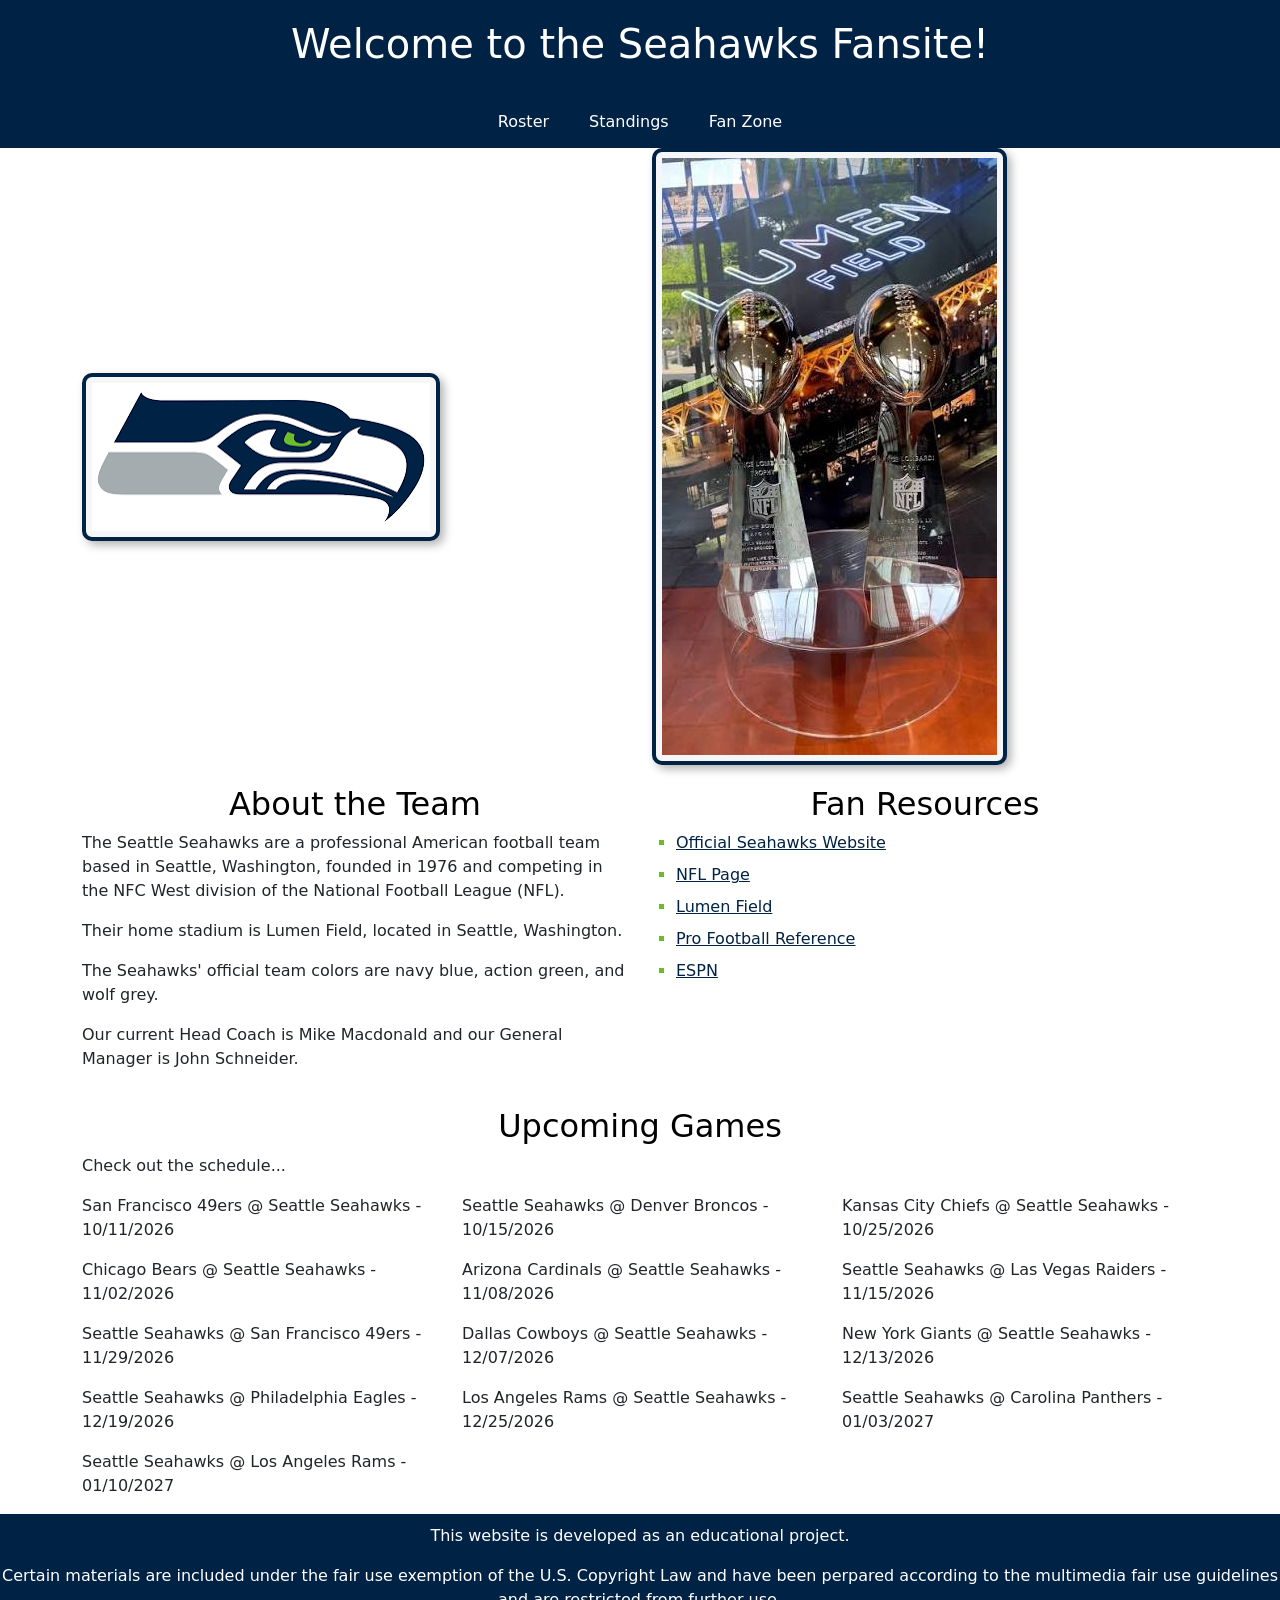
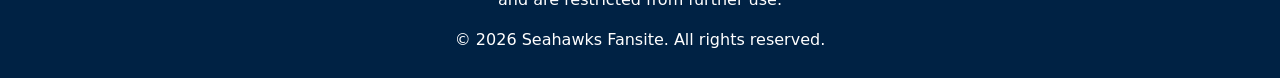
<file: IT331_Project1/index.html>
<!DOCTYPE html>
<html lang="en">
    <head>
        <meta charset="UTF-8">
        <meta name="viewport" content="width=device-width, initial-scale=1.0">
        <title>Seahawks Fansite</title>
        <link rel="stylesheet" href="https://cdn.jsdelivr.net/npm/bootstrap@5.3.0/dist/css/bootstrap.min.css" integrity="sha384-9ndCyUaIbzAi2FUVXJi0CjmCapSmO7SnpJef0486qhLnuZ2cdeRhO02iuK6FUUVM" crossorigin="anonymous">
        <link rel="stylesheet" href="styles.css">
    </head>
    <body>
        <header>
            <h1>Welcome to the Seahawks Fansite!</h1>
        </header>
        <nav>
        <ul>
            <li><a href="roster.html">Roster</a></li>
            <li><a href="standings.html">Standings</a></li>
            <li><a href="fan-zone.html">Fan Zone</a></li>
        </ul>
    </nav>
            <main class="container">

    <div class="row align-items-center">
        <div class="col-12 col-md-6">
            <img src="seahawks-logo.png" alt="Seahawks Logo" class="img-fluid">
        </div>
        <div class="col-12 col-md-6">
            <div>
                <img src="team-trophies.jpg" alt="Seahawks Super Bowl Trophies" class="img-fluid">
            </div>
        </div>
    </div>

    <!-- Row 2: About the Team and Fan Resources side by side -->
    <div class="row">
        <section class="col-12 col-lg-6">
            <h2>About the Team</h2>
            <p>The Seattle Seahawks are a professional American football team based in Seattle, Washington, founded in 1976 and competing in the NFC West division of the National Football League (NFL).</p>
                <p>Their home stadium is Lumen Field, located in Seattle, Washington.</p>
                <p>The Seahawks' official team colors are navy blue, action green, and wolf grey.</p>
                <p>Our current Head Coach is Mike Macdonald and our General Manager is John Schneider.</p>
        </section>
        <section class="col-12 col-lg-6">
            <h2>Fan Resources</h2>
            <ul>
                <li><a href="https://www.seahawks.com/">Official Seahawks Website</a></li>
                <li><a href="https://www.nfl.com">NFL Page</a></li>
                <li><a href="https://www.lumenfield.com/">Lumen Field</a></li>
                <li><a href="https://www.pro-football-reference.com" target="_blank">Pro Football Reference</a></li>
                <li><a href="https://www.espn.com" target="_blank">ESPN</a></li>
            </ul>
        </section>
    </div>

    <!-- Row 3: Upcoming Games heading -->
    <div class="row">
        <section class="col-12">
            <h2>Upcoming Games</h2>
            <p>Check out the schedule...</p>
        </section>
    </div>

    <!-- Row 4: one column per game -->
    <div class="row">
        <div class="col-12 col-sm-6 col-lg-4">
            <p>San Francisco 49ers @ Seattle Seahawks - 10/11/2026</p>
        </div>
        <div class="col-12 col-sm-6 col-lg-4">
            <p>Seattle Seahawks @ Denver Broncos - 10/15/2026</p>
        </div>
        <div class="col-12 col-sm-6 col-lg-4">
            <p>Kansas City Chiefs @ Seattle Seahawks - 10/25/2026</p>
        </div>
        <div class="col-12 col-sm-6 col-lg-4">
            <p>Chicago Bears @ Seattle Seahawks - 11/02/2026</p>
        </div>
        <div class="col-12 col-sm-6 col-lg-4">
            <p>Arizona Cardinals @ Seattle Seahawks - 11/08/2026</p>
        </div>
        <div class="col-12 col-sm-6 col-lg-4">
            <p>Seattle Seahawks @ Las Vegas Raiders - 11/15/2026</p>
        </div>
        <div class="col-12 col-sm-6 col-lg-4">
            <p>Seattle Seahawks @ San Francisco 49ers - 11/29/2026</p>
        </div>
        <div class="col-12 col-sm-6 col-lg-4">
            <p>Dallas Cowboys @ Seattle Seahawks - 12/07/2026</p>
        </div>
        <div class="col-12 col-sm-6 col-lg-4">
            <p>New York Giants @ Seattle Seahawks - 12/13/2026</p>
        </div>
        <div class="col-12 col-sm-6 col-lg-4">
            <p>Seattle Seahawks @ Philadelphia Eagles - 12/19/2026</p>
        </div>
        <div class="col-12 col-sm-6 col-lg-4">
            <p>Los Angeles Rams @ Seattle Seahawks - 12/25/2026</p>
        </div>
        <div class="col-12 col-sm-6 col-lg-4">
            <p>Seattle Seahawks @ Carolina Panthers - 01/03/2027</p>
        </div>
        <div class="col-12 col-sm-6 col-lg-4">
            <p>Seattle Seahawks @ Los Angeles Rams - 01/10/2027</p>
        </div>
    </div>

</main>
        <footer>
            <p>This website is developed as an educational project.</p>
            <p>Certain materials are included under the fair use exemption of the U.S. Copyright Law and have been perpared according to the multimedia fair use guidelines and are restricted from further use.</p>
            <p>&copy; 2026 Seahawks Fansite. All rights reserved.</p>
        </footer>
    </body>
</html>
</file>
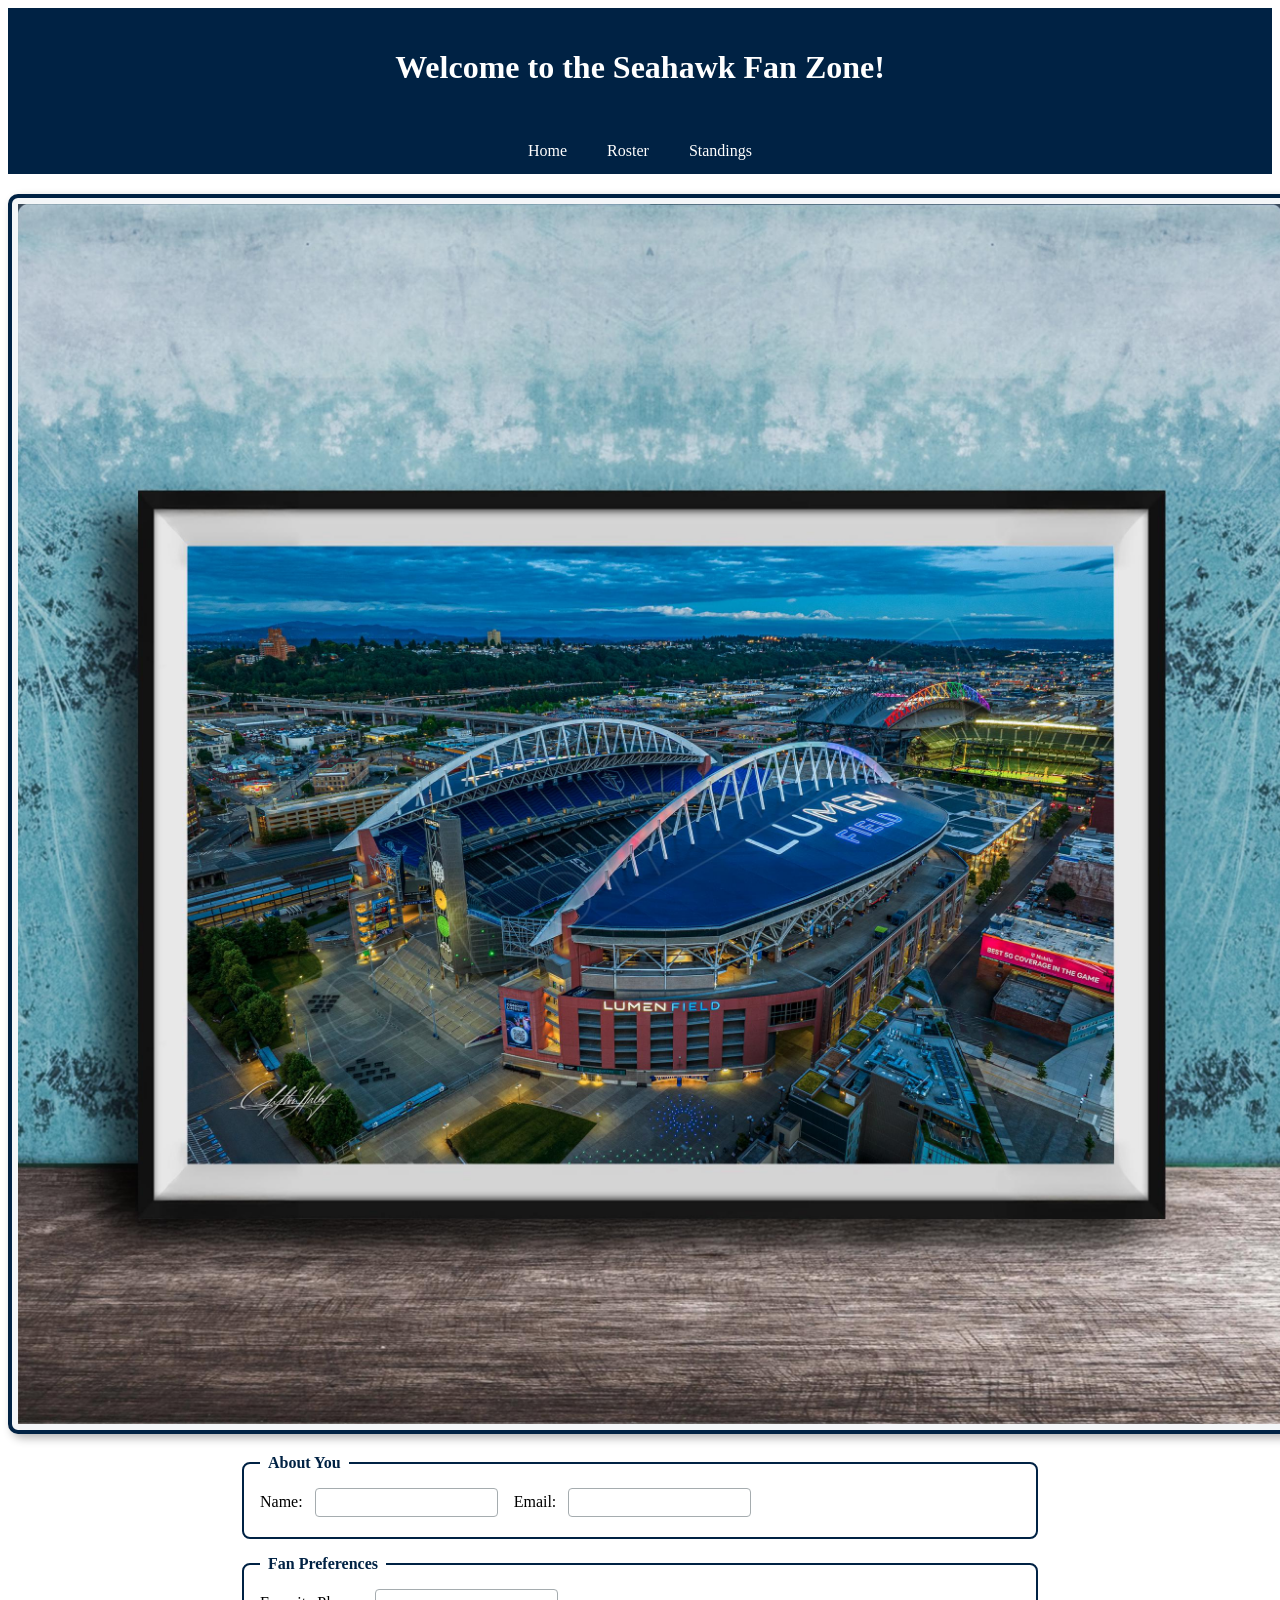
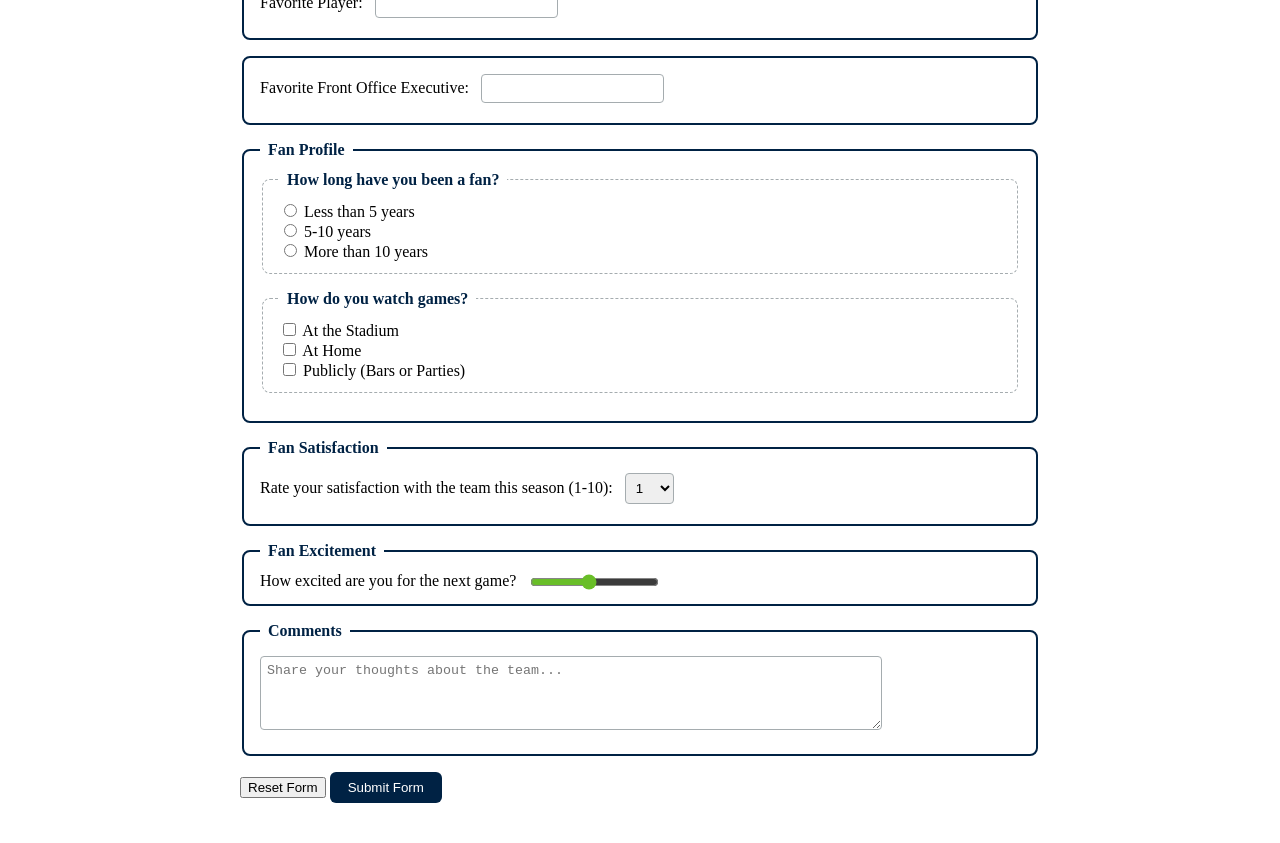
<file: IT331_Project1/fan-zone.html>
<!DOCTYPE html>
<html lang="en">
<head>
    <meta charset="UTF-8">
    <meta name="viewport" content="width=device-width, initial-scale=1.0">
    <title>Seahawk Fan Zone</title>
    <link rel="stylesheet" href="styles.css">
</head>
<body>
    <header>
        <h1>Welcome to the Seahawk Fan Zone!</h1>
    </header>

<nav>
        <ul>
            <li><a href="index.html">Home</a></li>
            <li><a href="roster.html">Roster</a></li>
            <li><a href="standings.html">Standings</a></li>
        </ul>
    </nav>

    <figure>
        <img src="stadium.jpg" alt="Seahawks Stadium" class="home-photo">
    </figure>

<form action="fan-zone.html" method="post">
    <fieldset>
        <legend>About You</legend>
        <label for="name">Name:</label>
        <input type="text" id="name" name="name" required>
        <label for="email">Email:</label>
        <input type="email" id="email" name="email" required>
    </fieldset>

    <fieldset>
        <legend>Fan Preferences</legend>
        <label for="favorite-player">Favorite Player:</label>
        <input type="text" id="favorite-player" name="favorite-player" required>
    </fieldset>
    <fieldset>
        <label for="favorite-executive">Favorite Front Office Executive:</label>
        <input type="text" id="favorite-executive" name="favorite-executive" required>
    </fieldset>
    <fieldset>
        <legend>Fan Profile</legend>
        <fieldset>
            <legend>How long have you been a fan?</legend>
            <input type="radio" id="new" name="fan-years" value="new" required>
            <label for="new">Less than 5 years</label><br>
            <input type="radio" id="moderate" name="fan-years" value="moderate">
            <label for="moderate">5-10 years</label><br>
            <input type="radio" id="longtime" name="fan-years" value="longtime">
            <label for="longtime">More than 10 years</label>
        </fieldset>
        <fieldset>
            <legend>How do you watch games?</legend>
            <input type="checkbox" id="stadium" name="watch-games" value="stadium">
            <label for="stadium">At the Stadium</label><br>
            <input type="checkbox" id="sometimes" name="watch-games" value="home">
            <label for="at home">At Home</label><br>
            <input type="checkbox" id="public" name="watch-games" value="public">
            <label for="public">Publicly (Bars or Parties)</label>
        </fieldset>
    </fieldset>

    <fieldset>
        <legend>Fan Satisfaction</legend>
        <label for="satisfaction">Rate your satisfaction with the team this season (1-10):</label>
        <select id="satisfaction" name="satisfaction" required>
            <option value="1">1</option>
            <option value="2">2</option>
            <option value="3">3</option>
            <option value="4">4</option>
            <option value="5">5</option>
            <option value="6">6</option>
            <option value="7">7</option>
            <option value="8">8</option>
            <option value="9">9</option>
            <option value="10">10</option>
        </select>
    </fieldset>

    <fieldset>
        <legend>Fan Excitement</legend>
        <label for="excitement">How excited are you for the next game?</label>
        <input type="range" id="excitement" name="excitement" min="1" max="10" value="5" required>
    </fieldset>

    <fieldset>
        <legend>Comments</legend>
        <textarea id="comments" name="comments" rows="4" placeholder="Share your thoughts about the team..."></textarea>
    </fieldset>
    <input type="reset" value="Reset Form">
    <input type="submit" value="Submit Form">

    </body>
</html>

</form>
</file>
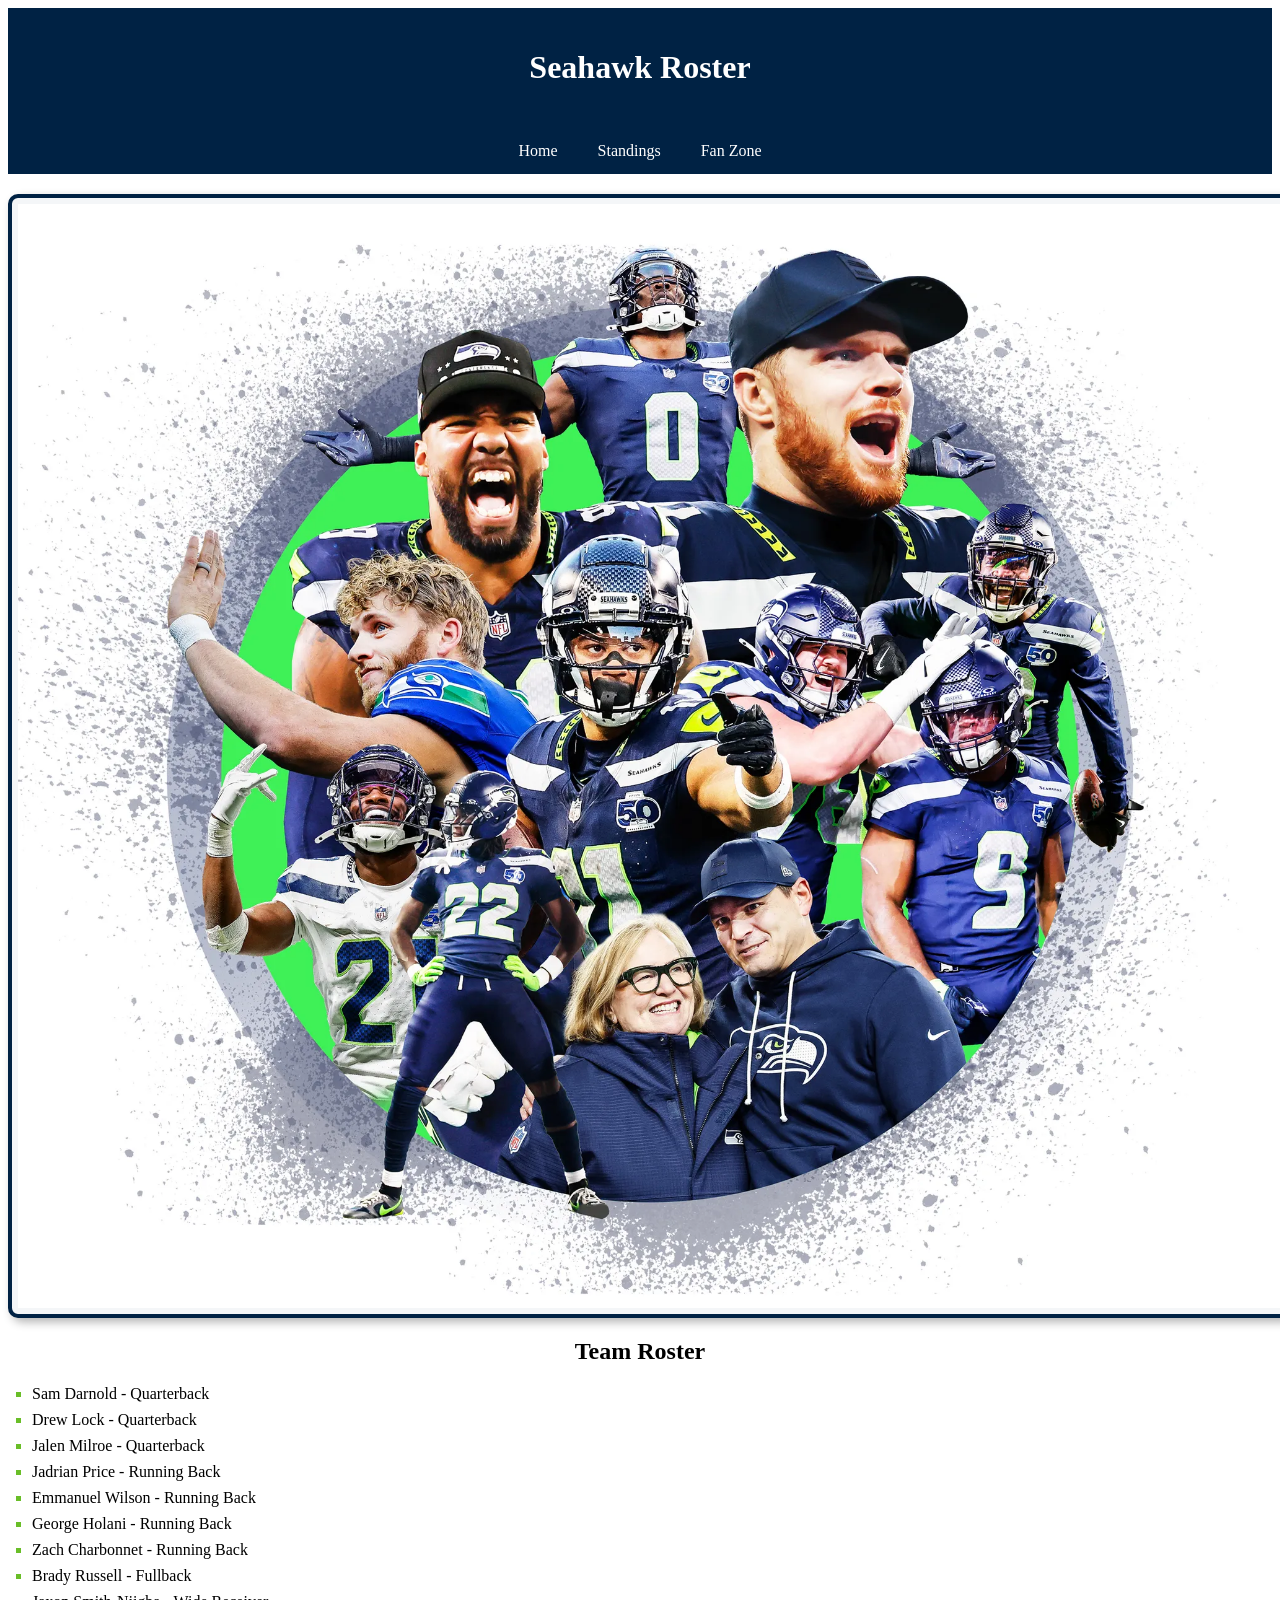
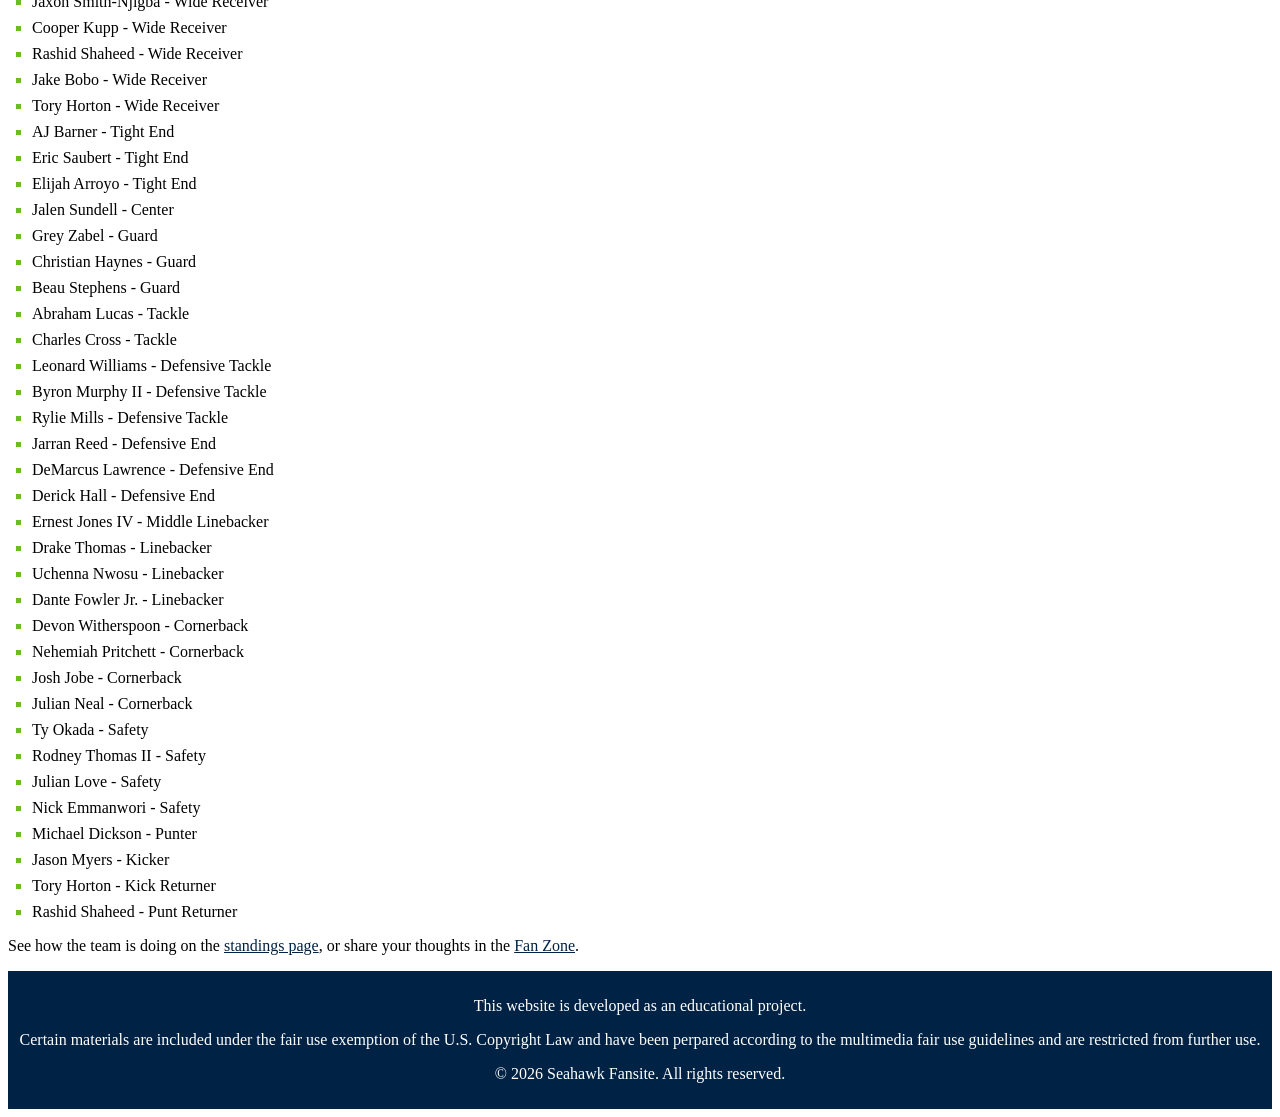
<file: IT331_Project1/roster.html>
<!DOCTYPE html>
<html lang="en">
<head>
    <meta charset="UTF-8">
    <meta name="viewport" content="width=device-width, initial-scale=1.0">
    <title>Seahawks Roster</title>
    <link rel="stylesheet" href="styles.css">
</head>
<body>
    <header>
        <h1>Seahawk Roster</h1>
    </header>
    <nav>
        <ul>
            <li><a href="index.html">Home</a></li>
            <li><a href="standings.html">Standings</a></li>
            <li><a href="fan-zone.html">Fan Zone</a></li>
        </ul>
    </nav>
    <main>
        <figure>
            <img src="teamphoto.jpg" alt="Seahawks Team Photo">
        </figure>
        <section>
            <h2>Team Roster</h2>
            <ul>
                <li>Sam Darnold - Quarterback</li>
                <li>Drew Lock - Quarterback</li>
                <li>Jalen Milroe - Quarterback</li>
                <li>Jadrian Price - Running Back</li>
                <li>Emmanuel Wilson - Running Back</li>
                <li>George Holani - Running Back</li>
                <li>Zach Charbonnet - Running Back</li>
                <li>Brady Russell - Fullback</li>
                <li>Jaxon Smith-Njigba - Wide Receiver</li>
                <li>Cooper Kupp - Wide Receiver</li>
                <li>Rashid Shaheed - Wide Receiver</li>
                <li>Jake Bobo - Wide Receiver</li>
                <li>Tory Horton - Wide Receiver</li>
                <li>AJ Barner - Tight End</li>
                <li>Eric Saubert - Tight End</li>
                <li>Elijah Arroyo - Tight End</li>
                <li>Jalen Sundell - Center</li>
                <li>Grey Zabel - Guard</li>
                <li>Christian Haynes - Guard</li>
                <li>Beau Stephens - Guard</li>
                <li>Abraham Lucas - Tackle</li>
                <li>Charles Cross - Tackle</li>
                <li>Leonard Williams - Defensive Tackle</li>
                <li>Byron Murphy II - Defensive Tackle</li>
                <li>Rylie Mills - Defensive Tackle</li>
                <li>Jarran Reed - Defensive End</li>
                <li>DeMarcus Lawrence - Defensive End</li>
                <li>Derick Hall - Defensive End</li>
                <li>Ernest Jones IV - Middle Linebacker</li>
                <li>Drake Thomas - Linebacker</li>
                <li>Uchenna Nwosu - Linebacker</li>
                <li>Dante Fowler Jr. - Linebacker</li>
                <li>Devon Witherspoon - Cornerback</li>
                <li>Nehemiah Pritchett - Cornerback</li>
                <li>Josh Jobe - Cornerback</li>
                <li>Julian Neal - Cornerback</li>
                <li>Ty Okada - Safety</li>
                <li>Rodney Thomas II - Safety</li>
                <li>Julian Love - Safety</li>
                <li>Nick Emmanwori - Safety</li>
                <li>Michael Dickson - Punter</li>
                <li>Jason Myers - Kicker</li>
                <li>Tory Horton - Kick Returner</li>
                <li>Rashid Shaheed - Punt Returner</li>
            </ul>
        </section>
        <p>See how the team is doing on the <a href="standings.html">standings page</a>, or share your thoughts in the <a href="fan-zone.html">Fan Zone</a>.</p>
    </main>
    <footer>
        <p>This website is developed as an educational project.</p>
        <p>Certain materials are included under the fair use exemption of the U.S. Copyright Law and have been perpared according to the multimedia fair use guidelines and are restricted from further use.</p>
        <p>&copy; 2026 Seahawk Fansite. All rights reserved.</p>
    </footer>

</body>
</html>
</file>
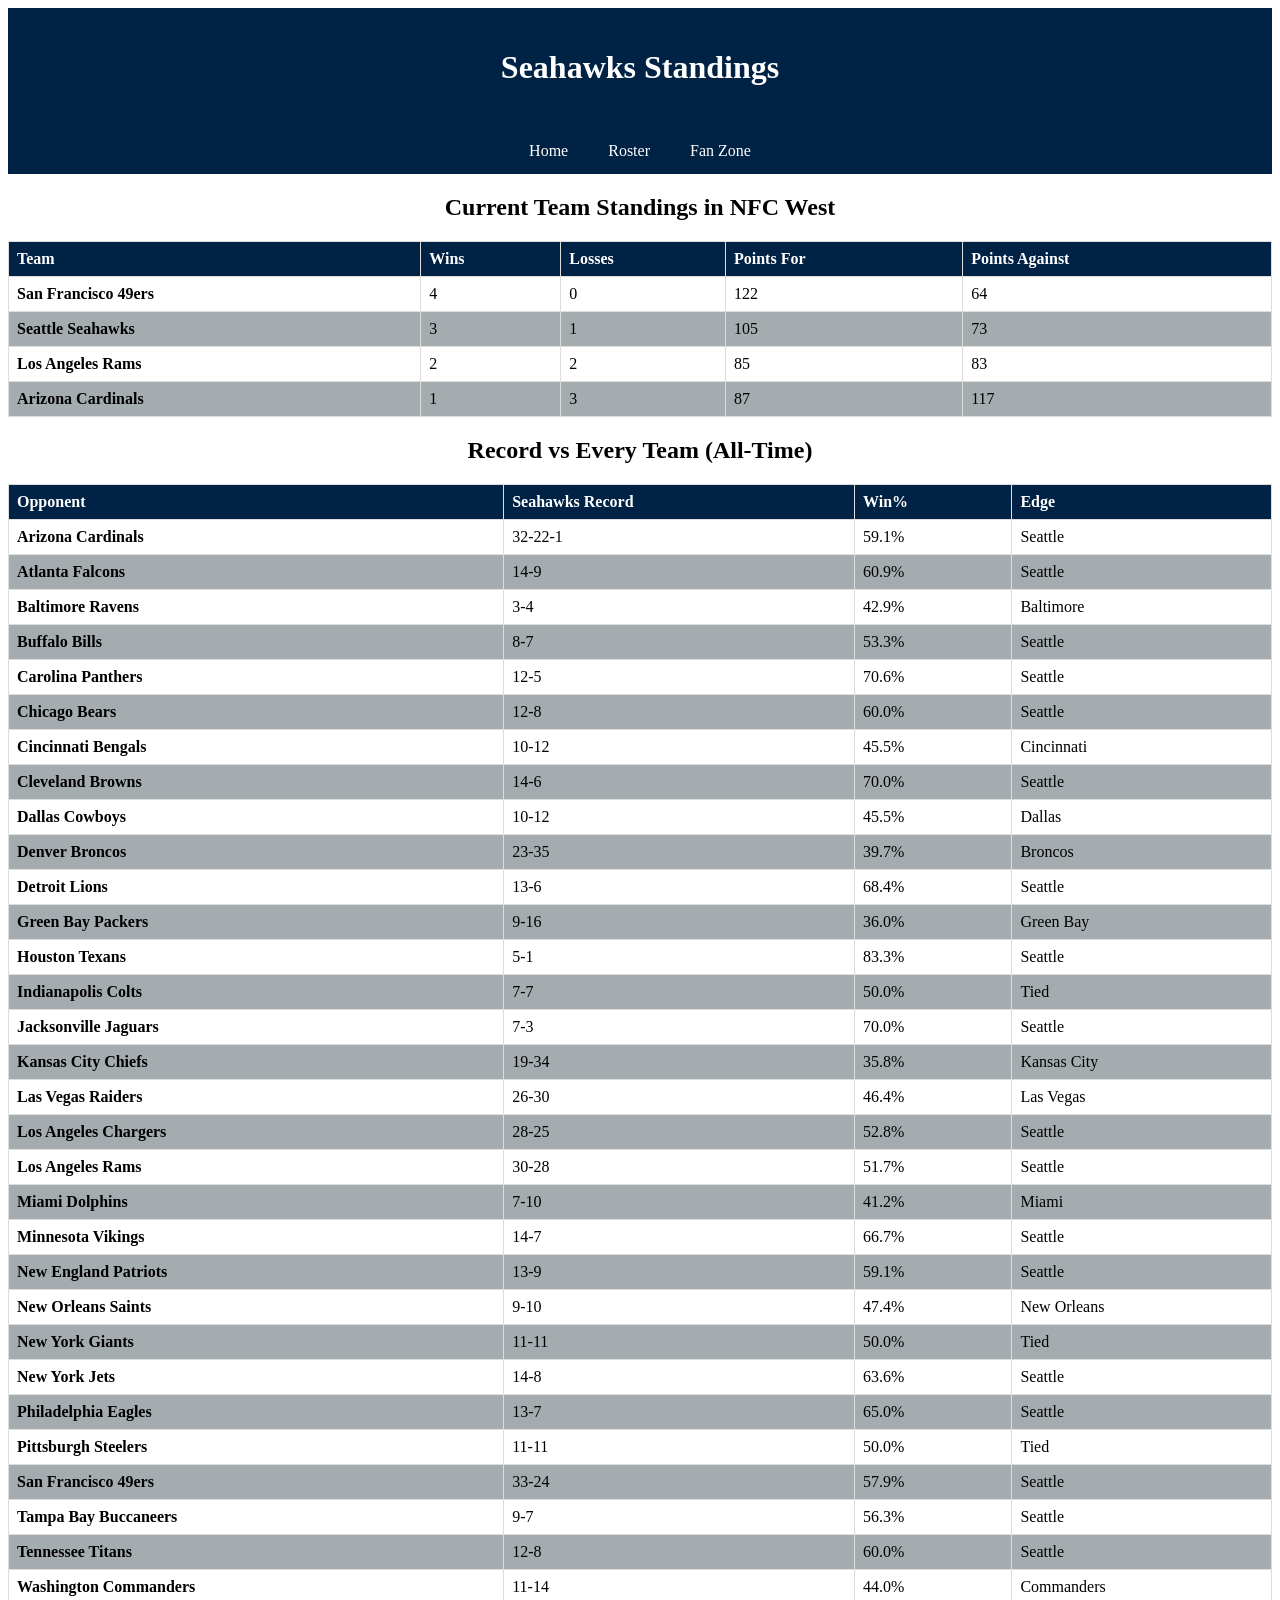
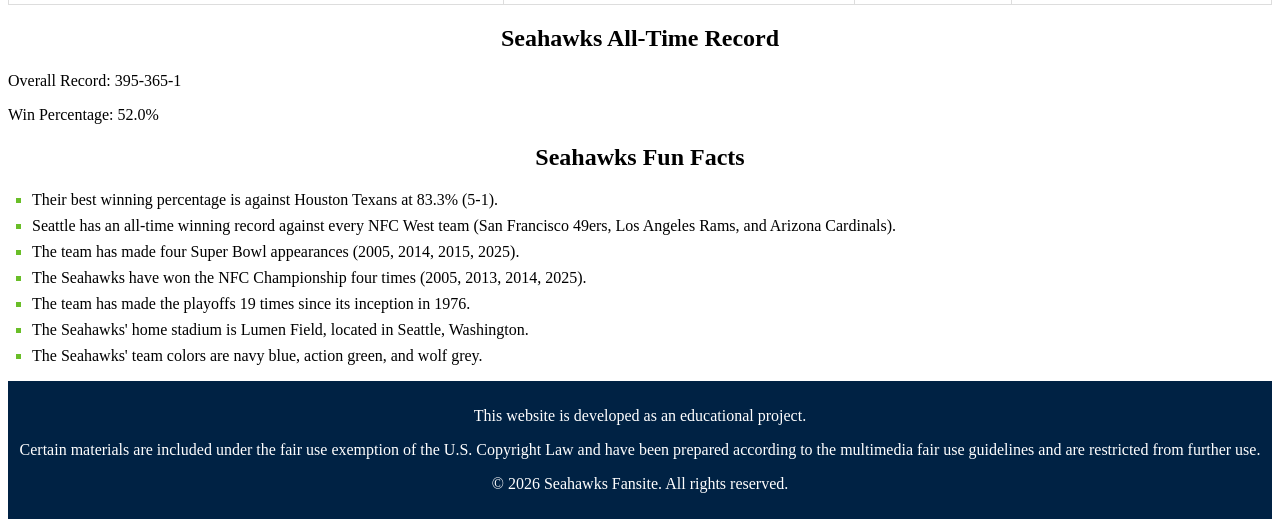
<file: IT331_Project1/standings.html>
<!DOCTYPE html>
<html lang="en">
<head>
    <meta charset="UTF-8">
    <meta name="viewport" content="width=device-width, initial-scale=1.0">
    <title>Seahawk Standings</title>
    <link rel="stylesheet" href="styles.css">
</head>
<body>
    <header>
        <h1>Seahawks Standings</h1>
    </header>
    <nav>
        <ul>
            <li><a href="index.html">Home</a></li>
            <li><a href="roster.html">Roster</a></li>
            <li><a href="fan-zone.html">Fan Zone</a></li>
        </ul>
    </nav>
    <main>
        <section>
            <h2>Current Team Standings in NFC West</h2>
            <table border ="1">
                <thead>
                    <tr>
                        <th>Team</th>
                        <th>Wins</th>
                        <th>Losses</th>
                        <th>Points For</th>
                        <th>Points Against</th>
                    </tr>
                </thead>
                <tbody>
                    <tr>
                        <td>San Francisco 49ers</td>
                        <td>4</td>
                        <td>0</td>
                        <td>122</td>
                        <td>64</td>
                    </tr>
                    <tr>
                        <td>Seattle Seahawks</td>
                        <td>3</td>
                        <td>1</td>
                        <td>105</td>
                        <td>73</td>
                    </tr>
                    <tr>
                        <td>Los Angeles Rams</td>
                        <td>2</td>
                        <td>2</td>
                        <td>85</td>
                        <td>83</td>
                    </tr>
                    <tr>
                        <td>Arizona Cardinals</td>
                        <td>1</td>
                        <td>3</td>
                        <td>87</td>
                        <td>117</td>
                    </tr>
                    <!-- Add more teams as needed -->
                </tbody>
            </table> 
        </section>
        <section>
            <h2>Record vs Every Team (All-Time)</h2>
            <table border="1">
                <thead>
                    <tr>
                        <th>Opponent</th>
                        <th>Seahawks Record</th>
                        <th>Win%</th>
                        <th>Edge</th>
                    </tr>
                </thead>
                <tbody>
                    <tr>
                        <td>Arizona Cardinals</td>
                        <td>32-22-1</td>
                        <td><div class="591">59.1%</div></td>
                        <td>Seattle</td>
                    </tr>
                    <tr>
                        <td>Atlanta Falcons</td>
                        <td>14-9</td>
                        <td><div class="609">60.9%</div></td>
                        <td>Seattle</td>
                    </tr>
                    <tr>
                        <td>Baltimore Ravens</td>
                        <td>3-4</td>
                        <td><div class="429">42.9%</div></td>
                        <td>Baltimore</td>
                    </tr>
                    <tr>
                        <td>Buffalo Bills</td>
                        <td>8-7</td>
                        <td><div class="533">53.3%</div></td>
                        <td>Seattle</td>
                    </tr>
                    <tr>
                        <td>Carolina Panthers</td>
                        <td>12-5</td>
                        <td><div class="706">70.6%</div></td>
                        <td>Seattle</td>
                    </tr>
                    <tr>
                        <td>Chicago Bears</td>
                        <td>12-8</td>
                        <td><div class="600">60.0%</div></td>
                        <td>Seattle</td>
                    </tr>
                    <tr>
                        <td>Cincinnati Bengals</td>
                        <td>10-12</td>
                        <td><div class="455">45.5%</div></td>
                        <td>Cincinnati</td>
                    </tr>
                    <tr>
                        <td>Cleveland Browns</td>
                        <td>14-6</td>
                        <td><div class="700">70.0%</div></td>
                        <td>Seattle</td>
                    </tr>
                    <tr>
                        <td>Dallas Cowboys</td>
                        <td>10-12</td>
                        <td><div class="455">45.5%</div></td>
                        <td>Dallas</td>
                    </tr>
                    <tr>
                        <td>Denver Broncos</td>
                        <td>23-35</td>
                        <td><div class="397">39.7%</div></td>
                        <td>Broncos</td>
                    </tr>
                    <tr>
                        <td>Detroit Lions</td>
                        <td>13-6</td>
                        <td><div class="684">68.4%</div></td>
                        <td>Seattle</td>
                    </tr>
                    <tr>
                        <td>Green Bay Packers</td>
                        <td>9-16</td>
                        <td><div class="360">36.0%</div></td>
                        <td>Green Bay</td>
                    </tr>
                    <tr>
                        <td>Houston Texans</td>
                        <td>5-1</td>
                        <td><div class="833">83.3%</div></td>
                        <td>Seattle</td>
                    </tr>
                    <tr>
                        <td>Indianapolis Colts</td>
                        <td>7-7</td>
                        <td><div class="500">50.0%</div></td>
                        <td>Tied</td>
                    </tr>
                    <tr>
                        <td>Jacksonville Jaguars</td>
                        <td>7-3</td>
                        <td><div class="700">70.0%</div></td>
                        <td>Seattle</td>
                    </tr>
                    <tr>
                        <td>Kansas City Chiefs</td>
                        <td>19-34</td>
                        <td><div class="358">35.8%</div></td>
                        <td>Kansas City</td>
                    </tr>
                    <tr>
                        <td>Las Vegas Raiders</td>
                        <td>26-30</td>
                        <td><div class="464">46.4%</div></td>
                        <td>Las Vegas</td>
                    </tr>
                    <tr>
                        <td>Los Angeles Chargers</td>
                        <td>28-25</td>
                        <td><div class="528">52.8%</div></td>
                        <td>Seattle</td>
                    </tr>
                    <tr>
                        <td>Los Angeles Rams</td>
                        <td>30-28</td>
                        <td><div class="517">51.7%</div></td>
                        <td>Seattle</td>
                    </tr>
                    <tr>
                        <td>Miami Dolphins</td>
                        <td>7-10</td>
                        <td><div class="412">41.2%</div></td>
                        <td>Miami</td>
                    </tr>
                    <tr>
                        <td>Minnesota Vikings</td>
                        <td>14-7</td>
                        <td><div class="667">66.7%</div></td>
                        <td>Seattle</td>
                    </tr>
                    <tr>
                        <td>New England Patriots</td>
                        <td>13-9</td>
                        <td><div class="591">59.1%</div></td>
                        <td>Seattle</td>
                    </tr>
                    <tr>
                        <td>New Orleans Saints</td>
                        <td>9-10</td>
                        <td><div class="474">47.4%</div></td>
                        <td>New Orleans</td>
                    </tr>
                    <tr>
                        <td>New York Giants</td>
                        <td>11-11</td>
                        <td><div class="500">50.0%</div></td>
                        <td>Tied</td>
                    </tr>
                    <tr>
                        <td>New York Jets</td>
                        <td>14-8</td>
                        <td><div class="636">63.6%</div></td>
                        <td>Seattle</td>
                    </tr>
                    <tr>
                        <td>Philadelphia Eagles</td>
                        <td>13-7</td>
                        <td><div class="650">65.0%</div></td>
                        <td>Seattle</td>
                    </tr>
                    <tr>
                        <td>Pittsburgh Steelers</td>
                        <td>11-11</td>
                        <td><div class="500">50.0%</div></td>
                        <td>Tied</td>
                    </tr>
                    <tr>
                        <td>San Francisco 49ers</td>
                        <td>33-24</td>
                        <td><div class="579">57.9%</div></td>
                        <td>Seattle</td>
                    </tr>
                    <tr>
                        <td>Tampa Bay Buccaneers</td>
                        <td>9-7</td>
                        <td><div class="563">56.3%</div></td>
                        <td>Seattle</td>
                    </tr>
                    <tr>
                        <td>Tennessee Titans</td>
                        <td>12-8</td>
                        <td><div class="600">60.0%</div></td>
                        <td>Seattle</td>
                    </tr>
                    <tr>
                        <td>Washington Commanders</td>
                        <td>11-14</td>
                        <td><div class="440">44.0%</div></td>
                        <td>Commanders</td>
                    </tr>
                </tbody>

            </table>
        </section>
        <section>
            <h2>Seahawks All-Time Record</h2>
            <p>Overall Record: 395-365-1</p>
            <p>Win Percentage: 52.0%</p>
        </section>
        <section>
            <h2>Seahawks Fun Facts</h2>
            <ul>
                <li>Their best winning percentage is against Houston Texans at 83.3% (5-1).</li>
                <li>Seattle has an all-time winning record against every NFC West team (San Francisco 49ers, Los Angeles Rams, and Arizona Cardinals).</li>
                <li>The team has made four Super Bowl appearances (2005, 2014, 2015, 2025).</li>
                <li>The Seahawks have won the NFC Championship four times (2005, 2013, 2014, 2025).</li>
                <li>The team has made the playoffs 19 times since its inception in 1976.</li>
                <li>The Seahawks' home stadium is Lumen Field, located in Seattle, Washington.</li>
                <li>The Seahawks' team colors are navy blue, action green, and wolf grey.</li>
            </ul>
        </section>
    </main>
    <footer>
        <p>This website is developed as an educational project.</p>
        <p>Certain materials are included under the fair use exemption of the U.S. Copyright Law and have been prepared according to the multimedia fair use guidelines and are restricted from further use.</p>
        <p>&copy; 2026 Seahawks Fansite. All rights reserved.</p>
    </footer>

</body>
</html>
</file>
<file: IT331_Project1/styles.css>
img {
    max-width: 100%;
    height: auto;
    border: 4px solid #002244;
    padding: 6px;
    background-color: #f4f6f8;
    border-radius: 10px;
    max-width: 100%;
    box-shadow: 4px 4px 10px rgba(0,0,0,0.3);
}

figure {
    margin: 20px 0;
    text-align: center;
    gap: 20px;
}

figure img {
    display: block;
    margin: 0 auto;
}

figcaption {
    font-size: 0.85rem;
    font-style: italic;
    margin-top: 8px;
}

table {
    width: 100%;
    border-collapse: collapse;
}

th, td {
    border: 1px solid #ddd;
    padding: 8px;
    text-align: left;
}

thead th {
    background-color: #002244;
    color: white;
}

tbody tr:nth-child(even) {
    background-color: #A5ACAF;
}

tbody td:first-child {
    font-weight: bold;
}

nav ul {
    list-style-type: none;
    padding: 0;
    margin: 0;
    display: flex;
    justify-content: center;
    background-color: #002244;
    color: white;
}

nav a {
    color: white;
    text-decoration: none;
    padding: 14px 20px;
    display: block;
}

nav a:hover {
    background-color: #69BE28;
}

footer {
    background-color: #002244;
    color: white;
    text-align: center;
    padding: 10px 0;
}

main a:link {
    color: #002244;
}

main a:visited {
    color: #5a5a5a;
}

main a:hover {
    color: #69BE28;
    text-decoration: underline;
}

main a:active {
    color: #000;
}

main ul {
    list-style-type: square;
    padding-left: 24px;
}

main li {
    margin-bottom: 8px;
}

main li::marker {
    color: #69BE28;
}

header {
    background-color: #002244;
    color: white;
    padding: 20px 0;
    text-align: center;
}

h2 {
    color: black;
    margin-top: 20px;
    text-align: center;
}

textarea {
    width: 80%;
    padding: 10px;
    border: 1px solid #ccc;
    border-radius: 4px;
    resize: vertical;
}

.home-photo {
    display: block;
    margin: 0 auto;
    max-width: 100%;
    height: auto;
    object-fit: contain;
}

.fan-zone-photo {
    display: block;
    margin: 0 auto;
    max-width: 100%;
    height: auto;
    object-fit: contain;
    border: white 5px solid;
    border-radius: 10px;
}

.roster-photo {
    display: block;
    margin: 0 auto;
    max-width: 100%;
    height: auto;
    object-fit: contain;
    border: white 5px solid;
    border-radius: 10px;
}

.framed {
    display: block;
    margin: 0 auto;
    border: 5px solid #002244;
    border-radius: 10px;
    padding: 10px;
    max-width: 100%;
    height: auto;
}

/* ===== Form ===== */
form { max-width: 800px; margin: 20px auto 40px; padding: 0 16px; }

fieldset {
    border: 2px solid #002244;
    border-radius: 8px;
    margin-bottom: 16px;
    padding: 12px 16px;
}
fieldset fieldset { border: 1px dashed #A5ACAF; }   /* nested radio/checkbox groups */

legend { font-weight: bold; color: #002244; padding: 0 8px; }
label { margin-right: 8px; }

input[type="text"], input[type="email"], select, textarea {
    padding: 6px;
    border: 1px solid #A5ACAF;
    border-radius: 4px;
    margin: 4px 12px 8px 0;
}
input:focus, select:focus, textarea:focus { outline: 2px solid #69BE28; }

input[type="radio"], input[type="checkbox"] { accent-color: #002244; }
input[type="range"] { accent-color: #69BE28; vertical-align: middle; }

input[type="submit"] {
    background-color: #002244;
    color: white;
    padding: 8px 18px;
    border: none;
    border-radius: 6px;
    cursor: pointer;
}
input[type="submit"]:hover { background-color: #69BE28; }

footer a:link, footer a:visited { color: #69BE28}
footer a:hover { color: white; text-decoration: underline; }
</file>
